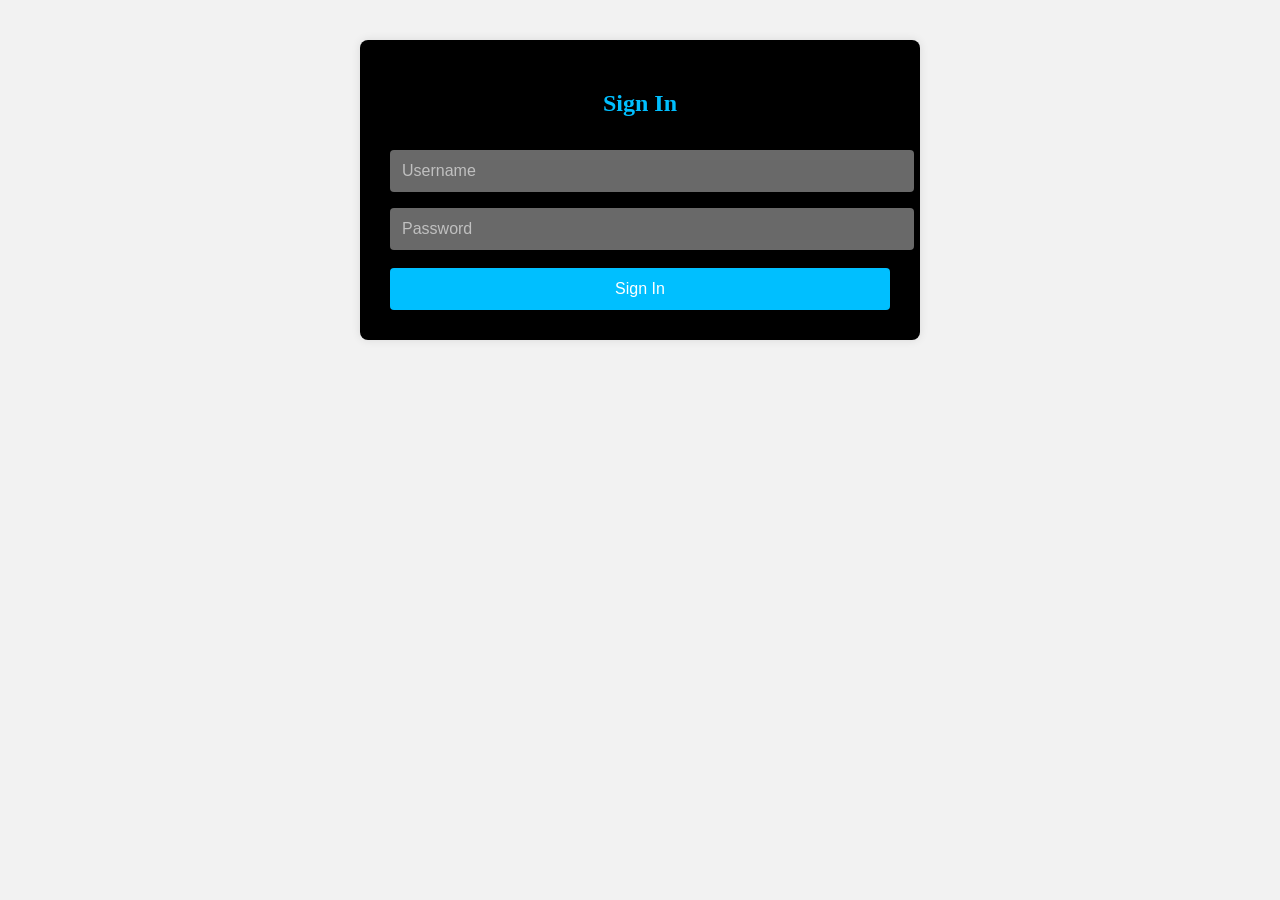
<file: index.html>
<!DOCTYPE html>
<html lang="en">
<head>
  <meta charset="UTF-8" />
  <meta name="viewport" content="width=device-width, initial-scale=1.0" />
  <title>Sign-In Form</title>
  <link rel="stylesheet" href="style.css" />
</head>
<body>
  <div class="form-container">
    <h2>Sign In</h2>
    <form>
      <input type="text" name="username" placeholder="Username" required />
      <input type="password" name="password" placeholder="Password" required />
      <input type="submit" value="Sign In" />
    </form>
  </div>
</body>
</html>
</file>
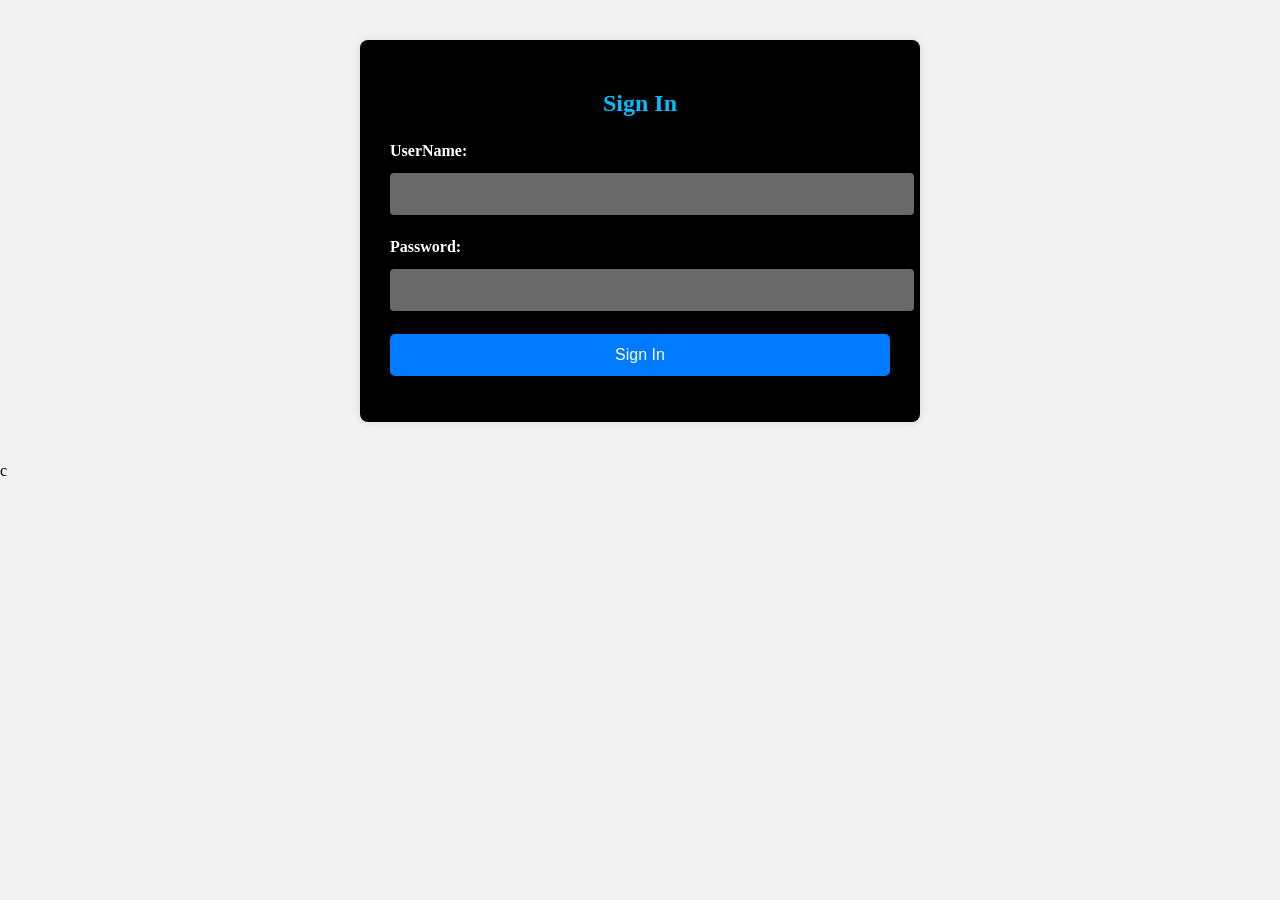
<file: githup.html>
<!DOCTYPE html>
<html lang="en">
<head>
  <meta charset="UTF-8" />
  <meta name="viewport" content="width=device-width, initial-scale=1.0"/>
  <title>Sign In`</title>
  <link rel="stylesheet" href="style.css" />
</head>
<body>
  <div class="form-container">
    <h2>Sign In</h2>
    <form id="registrationForm">
      <div class="form-group">
        <label for="fullname">UserName:</label>
        <input type="text" id="fullname" name="fullname" required />
      </div>

      <div class="form-group">
        <label for="password">Password:</label>
        <input type="password" id="password" name="password" required />
      </div>

      <button type="submit">Sign In</button>
    </form>

    <p id="message"></p>
  </div>
  <script>
    document.getElementById("registrationForm").addEventListener("submit", function(e) {
      e.preventDefault(); // Prevent actual form submission
      const name = document.getElementById("fullname").value.trim();
      const email = document.getElementById("email").value.trim();
      const gender = document.getElementById("gender").value;
      const dob = document.getElementById("dob").value;
      const password = document.getElementById("password").value;

      const message = document.getElementById("message");
      if (!name || !email || !gender || !dob || !password) {
        message.textContent = "❌ Please fill in all the fields!";
        message.style.color = "red";
        return;
      }
      message.textContent = "✅ Form submitted successfully!";
      message.style.color = "green";
    });
  </script>
</body>
</html>c
</file>
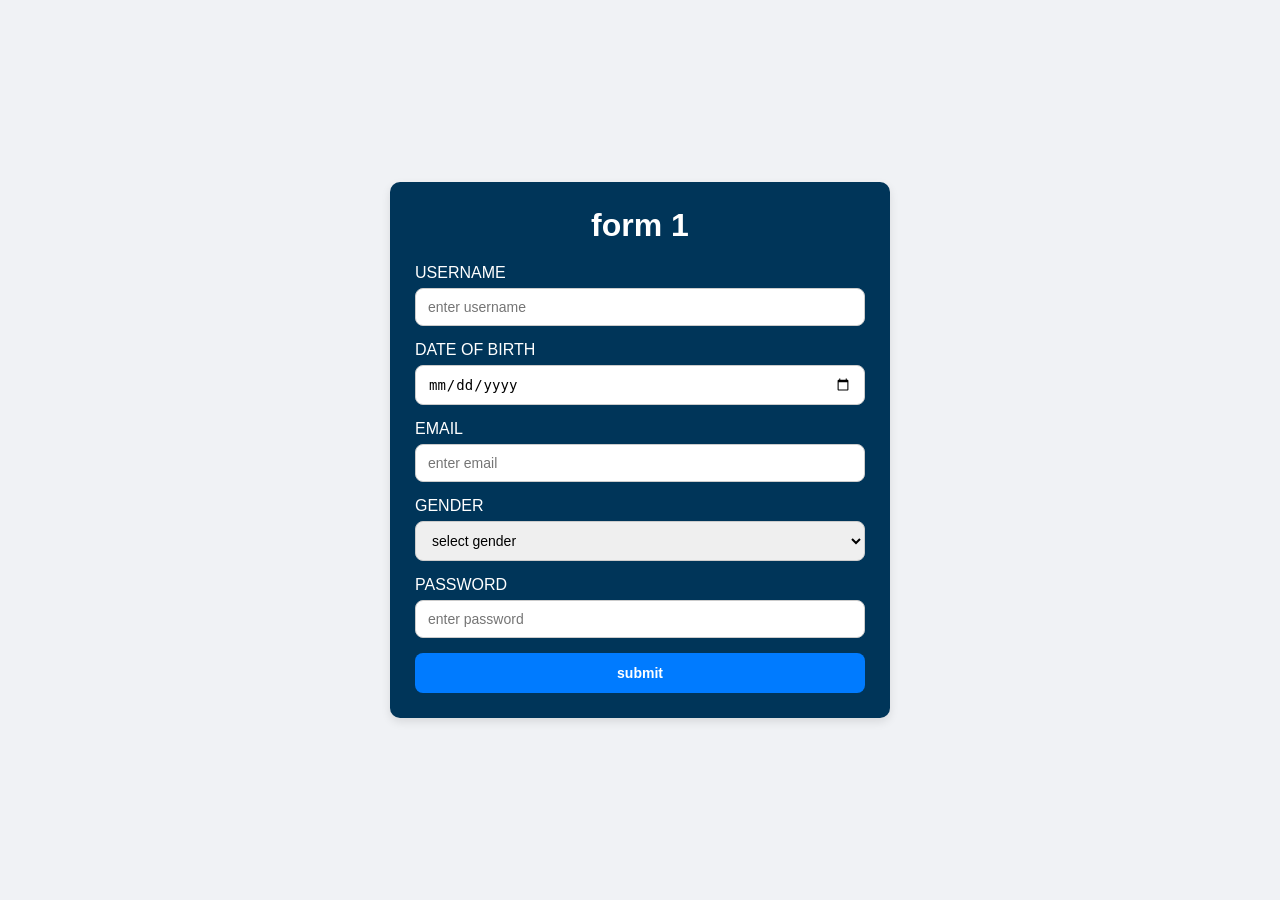
<file: FORM1/task2.HTML>
<!DOCTYPE html>
<html lang="en">
<head>
    <meta charset="UTF-8">
    <meta name="viewport" content="width=device-width, initial-scale=1.0">
    <title>FORM</title>

    <style>
* {
box-sizing: border-box;
margin: 0%;
padding: 0%;
}
body{
   font-family: 'Segoe UI',  sans-serif; 
   background: #f0f2f5;
   display: flex;
   justify-content: center;
   align-items: center;
   padding: 20px;
   min-height: 100vh;
}
.favour {
background-attachment: #7f9ef2;
padding: 25px;
border-radius: 10px;
box-shadow:0 4px 10px rgba(0, 0, 0, 0.1) ;
width: 100%;
max-width: 500px;
background-color:#003559;
}

.favour h1 {
text-align: center;
margin-bottom: 20px;
color:white;
}

.form_group{
    margin-bottom: 15px;
}

label{
    display:block;
    margin-bottom: 6px;
    font-weight: 500;
    color:white;
}
input[type="text"],
input[type="email"],
input[type="date"],
input[type="password"],
select{
    width: 100%;
    padding: 10px 12px;
    border: 1px solid #ccc;
    border-radius: 8px;
    font-size: 14px;
    transition: border-color 0.3s;

}

input:focus,
select:focus {
    border-color: #007bff;
    outline: none;


}

.submit_btn{
    width: 100%;
    padding: 12px;
    background-color: #007bff;
    border: none;
    border-radius: 8px;
    color: #fff;
    font-size: 14px;
    font-weight: 600;
    cursor: pointer;
    transition: background-color 0.3s ease;

}

.submit_btn:hover{
    background-color: #0056b3;

}
@media (max-width: 480px)
{
.favour{padding: 20px;
}

input,
select{
    font-size: 16px;
}
.submit_btn{
    font-size: 17px;
}
}   
 </style>


</head>
<body>
    <div class="favour">
        <h1>form 1</h1>

        <form action="" method="post">

            <div class="form_group">
                <label for="USERNAME">USERNAME</label>
                <input type="text" id="USERNAME" placeholder="enter username" required>
            </div>

<div class="form_group">
<label for="DOB">DATE OF BIRTH</label>
<input type="date" id="DOB" required>
</div>

<div class="form_group">
    <label for="EMAIL">EMAIL</label>
    <input type="email"  id="EMAIL" placeholder="enter email" required>

</div>

<div class="form_group">
<label for="gender">GENDER</label>
<select  id="gender">
    <option value="">select gender </option>
    <option>MALE</option>
    <option >FEMALE</option>
    <option > OTHER</option>
</select>
</div>
<div class="form_group">
    <label for="PASSWORD">PASSWORD</label>
    <input type="password"  id="PASSWORD" placeholder="enter password" required>
</div>
<button type="submit" class="submit_btn">submit</button>
        </form>
    </div>
</body>
</html>
</file>
<file: style.css>
body {
HEAD
  font-family: Arial, sans-serif;
  background: #f2f2f2;
  margin: 0;
  padding: 0;
}
.form-container {
  background: black;
  color: blue;
  max-width: 500px;
  margin: 40px auto;
  padding: 30px;
  border-radius: 8px;
  box-shadow: 0 0 10px rgba(0, 0, 0, 0.1);
}
.form-group{
  background: black;
  color: white;
  border-radius: 8px;
  box-shadow: 0 0 10px rgba(0, 0, 0, 0.1);
}
h2 {
 
  margin-bottom: 20px;
}
.form-group {
  margin-bottom: 15px;
  display: flex;
  flex-direction: column;
}
label {
  margin-bottom: 5px;
  font-weight: bold;
}

input, select {
  padding: 10px;
  font-size: 16px;
  border: 1px solid #ccc;
  border-radius: 4px;
}

button {
  width: 100%;
  padding: 12px;
  font-size: 16px;
  background-color: #007bff;
  color: white;
  border: none;
  border-radius: 5px;
  cursor: pointer;
}

button:hover {
  background-color: #0056b3;
}
@media (max-width: 600px) {
  .form-container {
    margin: 20px;
    padding: 20px;
  }
}
  margin: 0;
  padding: 0;
  background-color: white;
  display: flex;
  justify-content: center;
  align-items: center;
  height: 100vh;
  font-family: Arial, sans-serif;
}

.form-container {
  background-color: black;
  padding: 30px;
  border-radius: 8px;
  box-shadow: 0 0 10px rgba(0,0,0,0.6);
  width: 90%;
  max-width: 400px;
}

h2 {
  color: deepskyblue;
  text-align: center;
  margin-bottom: 25px;
}

input[type="text"],
input[type="password"] {
  width: 100%;
  padding: 12px;
  margin: 8px 0;
  border: none;
  border-radius: 4px;
  background-color: dimgray;
  color: white;
}

input::placeholder {
  color: silver;
}

input[type="submit"] {
  width: 100%;
  padding: 12px;
  background-color: deepskyblue;
  color: white;
  border: none;
  border-radius: 4px;
  font-size: 16px;
  cursor: pointer;
  margin-top: 10px;
}

input[type="submit"]:hover {
  background-color: deepskyblue;
}

@media (max-width: 400px) {
  .form-container {
    padding: 20px;
  }

  input[type="submit"] {
    font-size: 14px;
  }
}
</file>
